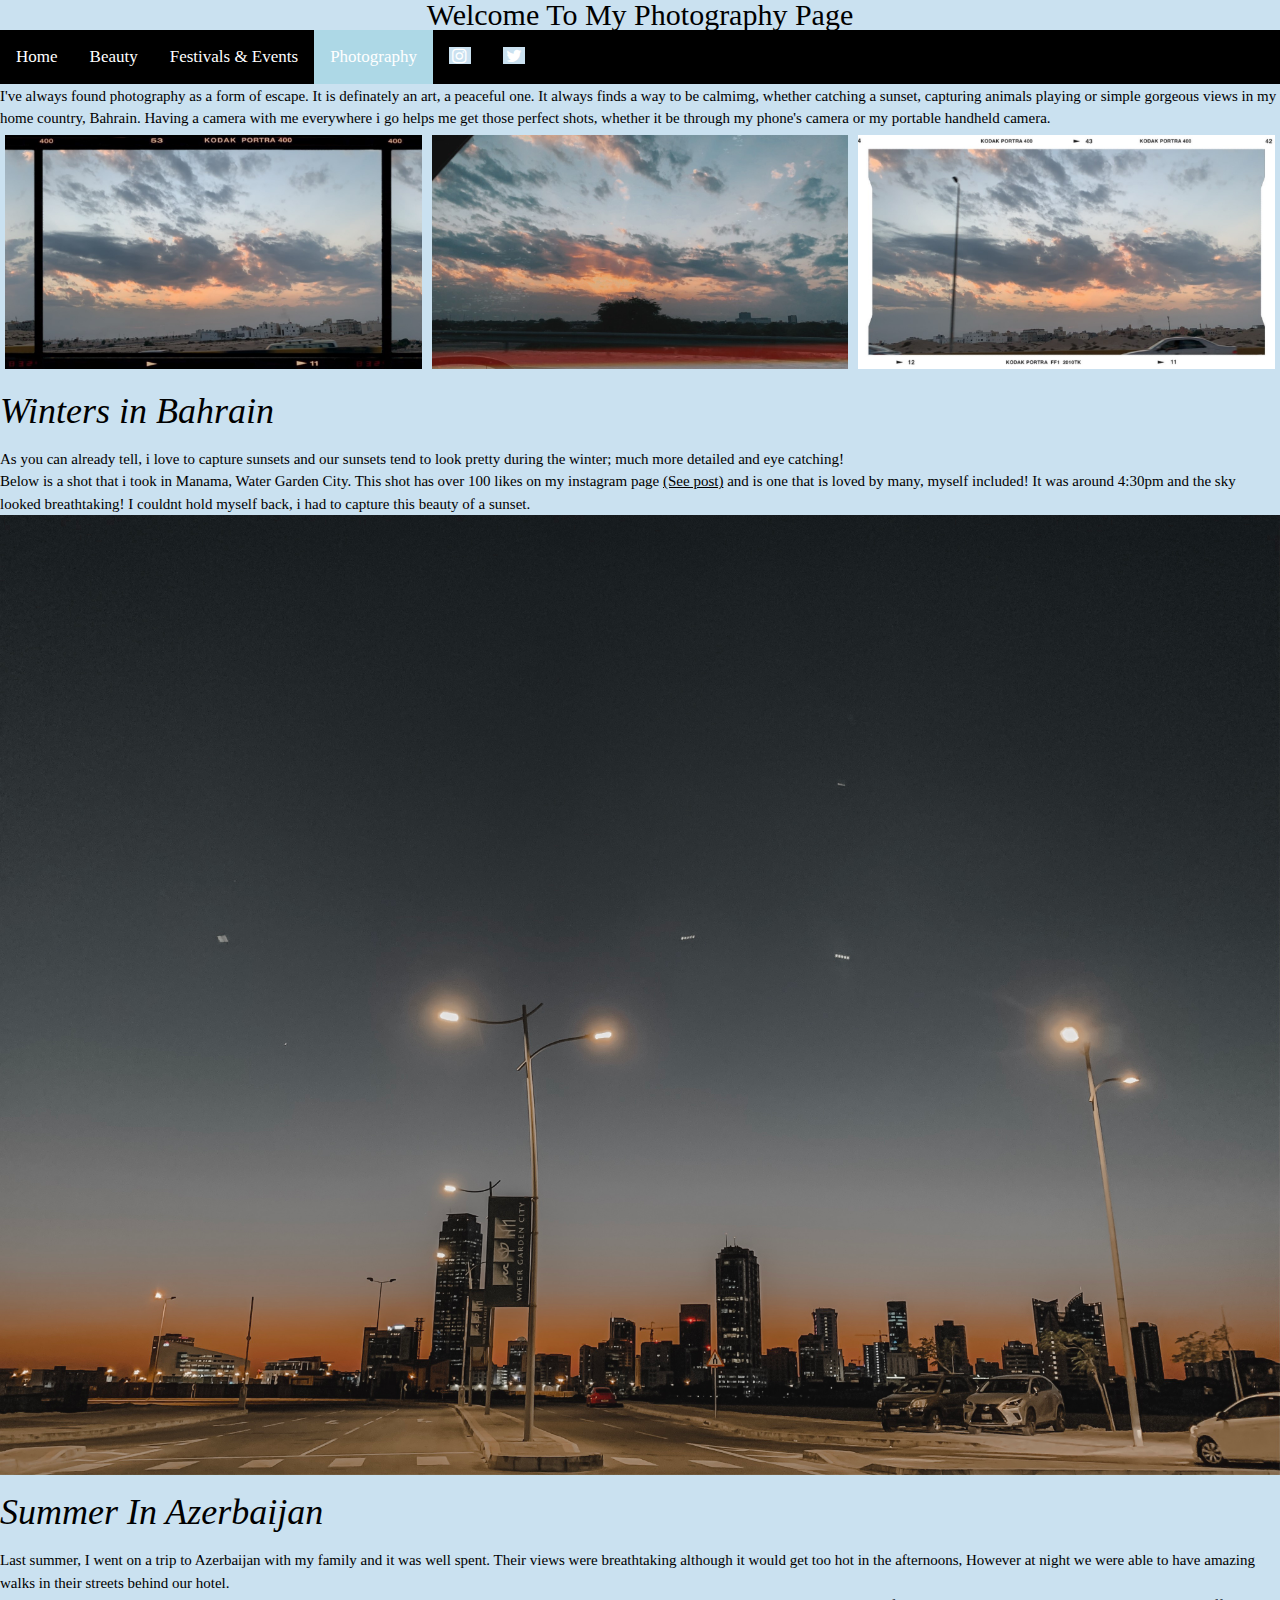
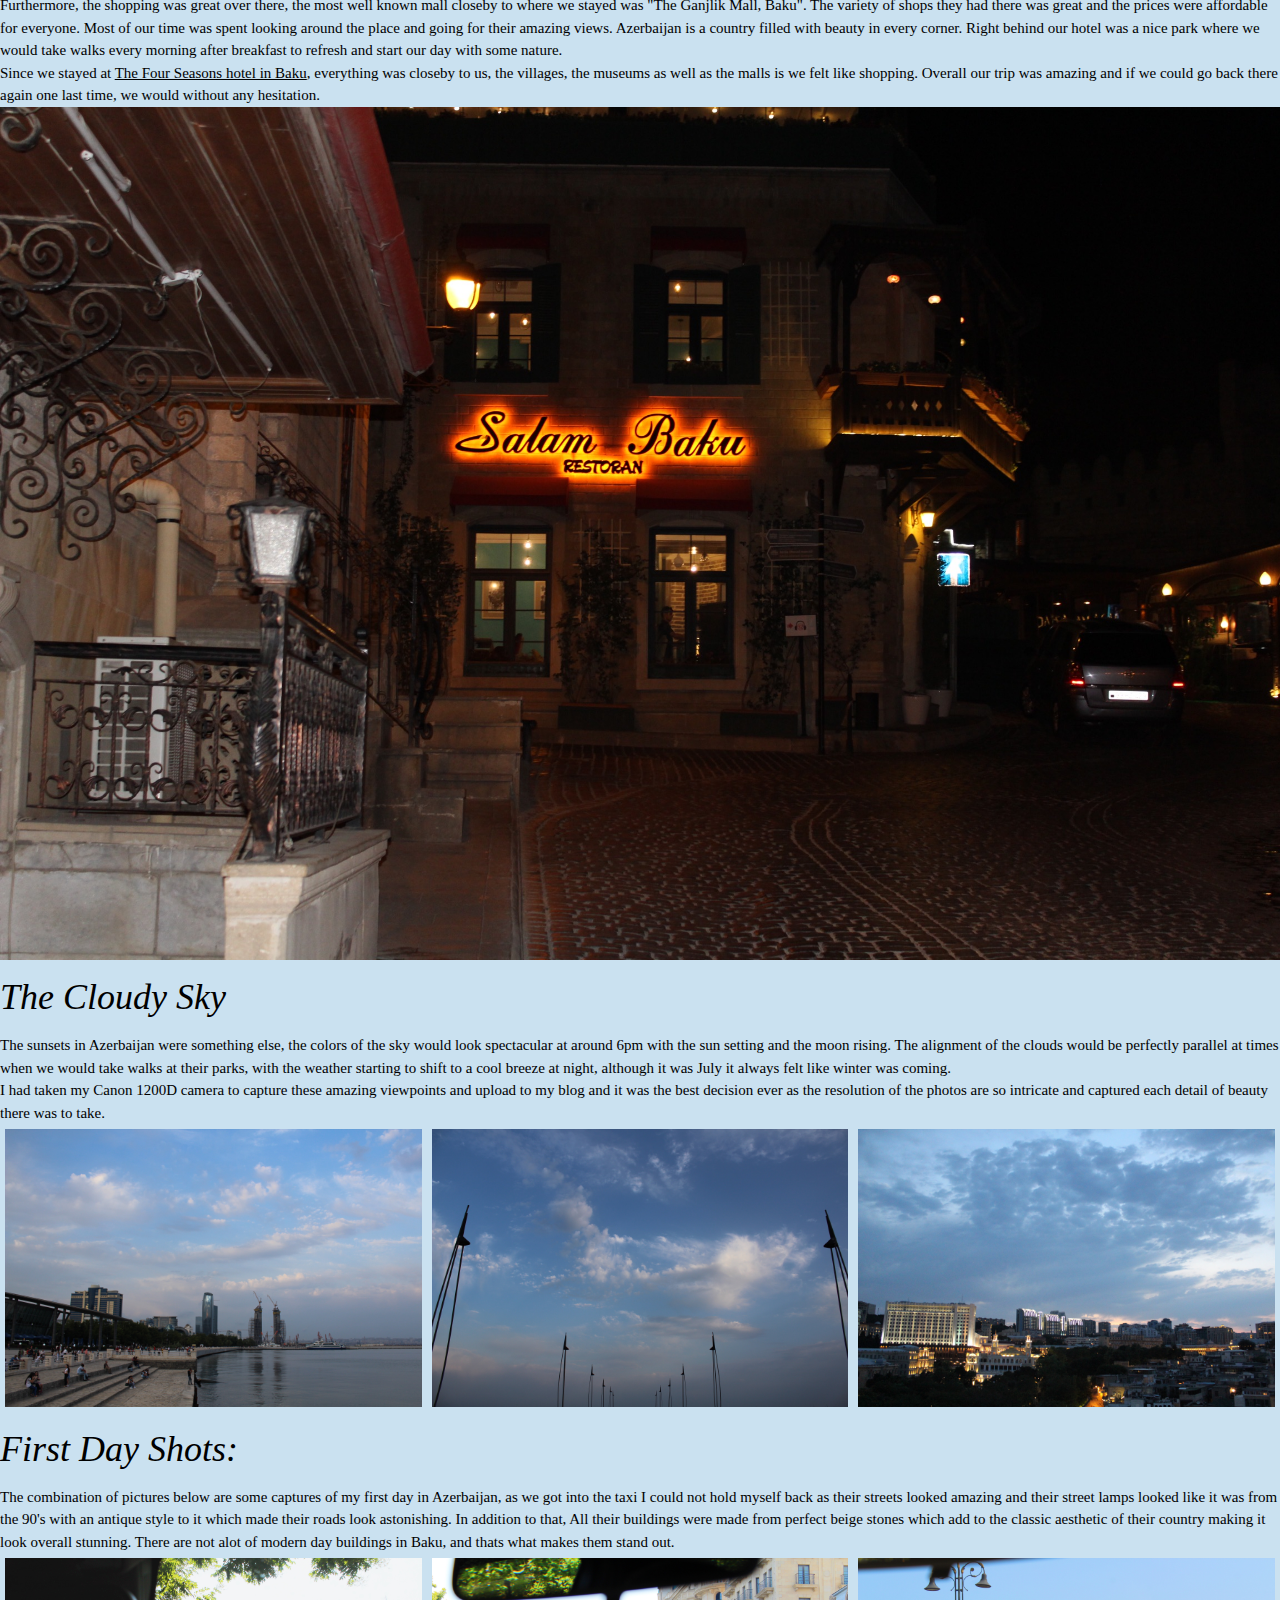
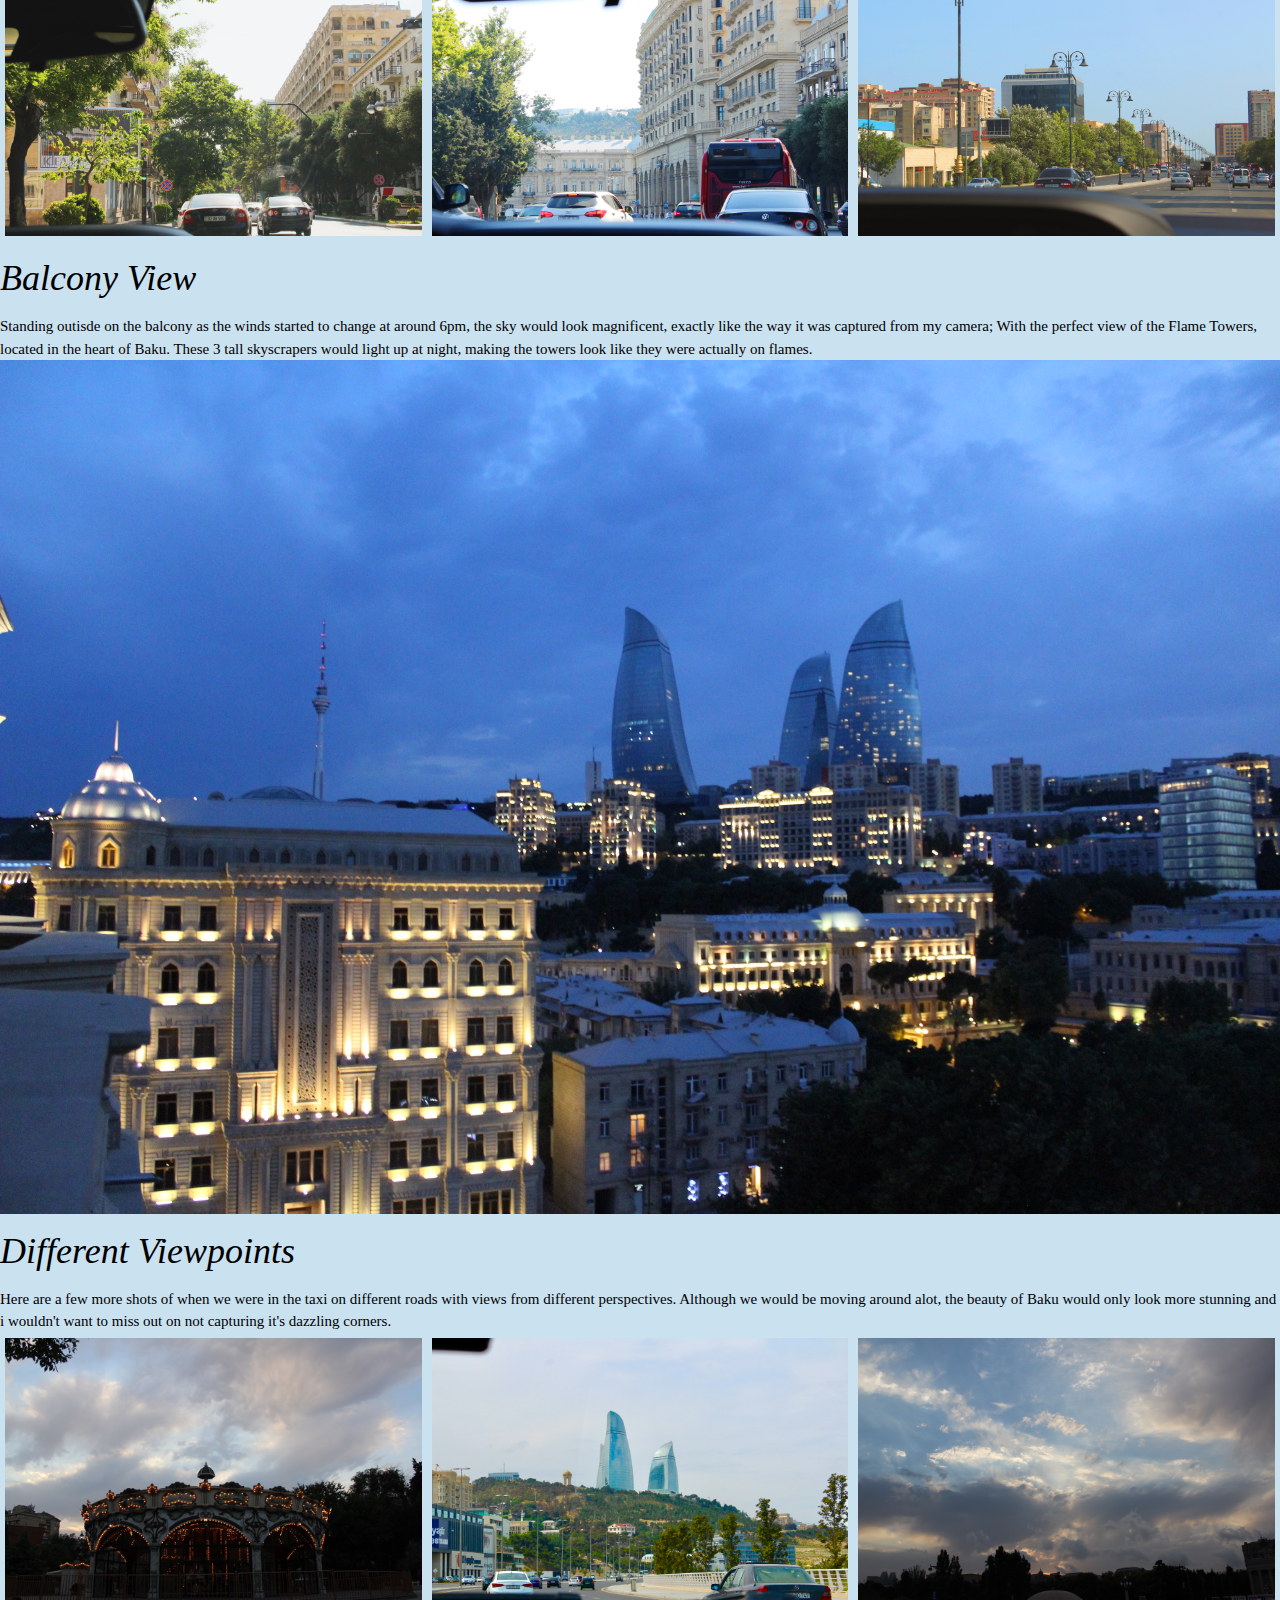
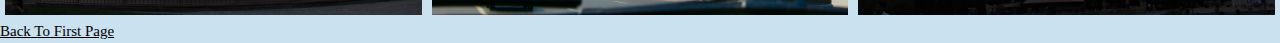
<file: photography.html>
<!DOCTYPE html>
<html lang="en">
    <head>
      <title>Photography</title>
      <meta charset="UTF-8">
        <meta name="viewport" content="width=device-width, initial-scale=1.0">
        <link rel="stylesheet" type="text/css"  href="photography.css">
        <link rel="stylesheet" href="https://www.w3schools.com/w3css/4/w3.css">
        <link rel="stylesheet" href="https://cdnjs.cloudflare.com/ajax/libs/font-awesome/4.7.0/css/font-awesome.min.css">
    </head>
    <body>
        <p class="site-title">
            <a>Welcome To My Photography Page</a>
        </p>
        <div class="navbar">
            <a href="index.html" target="_blank" >Home</a>
            <a href="MyBlog2.html" target="_blank">Beauty</a>
            <a href="festivals.html" target="_blank">Festivals & Events</a>
            <a class="active" href="photography.html">Photography</a> 
            <a href="https://www.instagram.com/fatemanajati/" target="_blank"><i class="fa fa-fw fa-instagram"></i></a> 
            <a href="https://twitter.com/_notnajati" target="_blank"><i class="fa fa-fw fa-twitter"></i></a> 
    </div> 
        <p class="site-description"></p>
        <p>
            I've always found photography as a form of escape. It is definately an art, a peaceful one. It always finds a way to be calmimg, whether 
            catching a sunset, capturing animals playing or simple gorgeous views in my home country, Bahrain. Having a camera with me everywhere i go
            helps me get those perfect shots, whether it be through my phone's camera or my portable handheld camera.
        </p>
        <div class="row">
            <div class="column">
              <img src="sunset2.JPG" alt="Snow" style="width:100%">
            </div>
            <div class="column">
              <img src="sunset3.JPG" alt="Forest" style="width:100%">
            </div>
            <div class="column">
              <img src="Sunset1.JPG" alt="Mountains" style="width:100%">
            </div>
          </div>
          <section>
        <h1><i>Winters in Bahrain</i></h1>
        <p> As you can already tell, i love to capture sunsets and our sunsets tend to look
            pretty during the winter; much more detailed and eye catching!
            <br>
            Below is a shot that i took in Manama, Water Garden City. This shot has over 100 likes on my instagram
            page <a href="https://www.instagram.com/p/B5qOiciFIVt/?utm_source=ig_web_copy_link" target="_blank">(See post)</a> and is one that is loved by many, myself included! It was around 4:30pm and the sky looked breathtaking! 
            I couldnt hold myself back, i had to capture this beauty of a sunset.
        </p>
        </section>
        <img src="sunset4.JPG" alt="photography" style="max-width:100%;height:auto;">
        <section>
            <h1><i>Summer In Azerbaijan </i></h1>
            <P>
                Last summer, I went on a trip to Azerbaijan with my family and it was well spent. Their views were breathtaking 
                although it would get too hot in the afternoons, However at night we were able to have amazing walks in their streets behind our hotel.<br>
                Furthermore, the shopping was great over there,  the most well known mall closeby to where we stayed was "The Ganjlik Mall, Baku". 
                The variety of shops they had there was great and the prices were affordable for everyone. Most of our time was spent looking around the place and 
                going for their amazing views. Azerbaijan is a country filled with beauty in every corner. Right behind our hotel was a nice park where we would take walks every 
                morning after breakfast to refresh and start our day with some nature. <br>
                Since we stayed at <u>The Four Seasons hotel in Baku</u>, everything was closeby to us, the villages, the museums as well as the malls is we felt like shopping. 
                Overall our trip was amazing and if we could go back there again one last time, we would without any hesitation.
            </P>
        </section>
        <img src="azerbaijan1.jpeg" alt="photography" style="max-width:100%;height:auto;">
        <section>
            <h1><i>The Cloudy Sky</i></h1>
            <p>
                The sunsets in Azerbaijan were something else, the colors of the sky would look spectacular at around 6pm
                with the sun setting and the moon rising. The alignment of the clouds would be perfectly parallel at times
                when we would take walks at their parks, with the weather starting to shift to a cool breeze at night, although it was July
                it always felt like winter was coming.<br>
                I had taken my Canon 1200D camera to capture these amazing viewpoints and upload to my blog and it was the best decision ever
                as the resolution of the photos are so intricate and captured each detail of beauty there was to take.
            </p>
        </section>
        <div class="row">
            <div class="column">
              <img src="azerbaijan5.jpeg" alt="photography" style="width:100%">
            </div>
            <div class="column">
              <img src="azerbaijan9.jpeg" alt="photography" style="width:100%">
            </div>
            <div class="column">
              <img src="azerbaijan11.jpeg" alt="photography" style="width:100%">
            </div>
          </div>
          <section>
              <h1><i>First Day Shots:</i></h1>
              <p>
                  The combination of pictures below are some captures of my first day in Azerbaijan, as we got into the taxi I could not hold myself 
                  back as their streets looked amazing and their street lamps looked like it was from the 90's with an antique style to it which made their 
                  roads look astonishing. In addition to that, All their buildings were made from perfect beige stones which add to the classic aesthetic of their country 
                  making it look overall stunning. There are not alot of modern day buildings in Baku, and thats what makes them stand out. 
              </p>
              <div class="row">
                <div class="column">
                  <img src="azerbaijan2.jpeg" alt="photography" style="width:100%">
                </div>
                <div class="column">
                  <img src="azerbaijan3.jpeg" alt="photography" style="width:100%">
                </div>
                <div class="column">
                  <img src="azerbaijan4.jpeg" alt="photography" style="width:100%">
                </div>
              </div>
          </section>
          <section>
            <h1><i>Balcony View</i></h1>
            <p>Standing outisde on the balcony as the winds started to change at around 6pm, the sky would look magnificent, exactly like the way it was captured from my camera; 
              With the perfect view of the Flame Towers, located in the heart of Baku. These 3 tall skyscrapers would light up at night, making the towers look like they were 
              actually on flames.
            </p>
          </section>
          <img src="azerbaijan6.jpeg" alt="photography" style="max-width:100%;height:auto;">
          <section>
            <h1><i>Different Viewpoints</i></h1>
            <p>Here are a few more shots of when we were in the taxi on different roads with views from 
              different perspectives. Although we would be moving around alot, the beauty of Baku would only look more stunning
            and i wouldn't want to miss out on not capturing it's dazzling corners. </p>
          </section>
          <div class="row">
            <div class="column">
              <img src="azerbaijan7.jpeg" alt="photography" style="width:100%">
            </div>
            <div class="column">
              <img src="azerbaijan8.jpeg" alt="photography" style="width:100%">
            </div>
            <div class="column">
              <img src="azerbaijan10.jpeg" alt="photography" style="width:100%">
            </div>
          </div>
        <a href="index.html" target="_blank"> Back To First Page</a>
    </body>
</html>
</file>
<file: photography.css>
*{
    margin:0;
    padding:0;
    font-family: 'Times New Roman', Times, serif;
    background-color: rgb(202, 225, 240);
}
.site-title{
    font-family: lato,sans-serif ;
    font-size: 30px ;
    text-align: center;
    line-height: 1;
    margin-bottom: 0;
}
.site-description{
    text-align: center;
    margin: 1px ;
    font-family: serif;
    font-size: 20px;
}
.navbar {
    overflow: hidden;
    background-color: black;
    position: unset;
    top: 0;
    width: 100%;
  }
  
  .navbar a {
    float: left;
    display: block;
    color:white;
    text-align: center;
    padding: 14px 16px;
    text-decoration: none;
    font-size: 17px;
  }
  
  .navbar a:hover {
    background:lightblue;
    color: white;
  }
  
  .main {
    padding: 16px;
    margin-top: 30px;
    height: 1500px; /* Used to enable scrolling */
  }
  .active{
      background-color:lightblue;
  }
  * {
    box-sizing: border-box;
  }
  
  .column {
    float: left;
    width: 33.33%;
    padding: 5px;
  }
  
  /* Clearfix (clear floats) */
  .row::after {
    content: "";
    clear: both;
    display: table;
  }
  /* Responsive layout - makes the three columns stack on top of each other instead of next to each other */
@media screen and (max-width: 500px) {
    .column {
      width: 100%;
    }
  }
</file>
